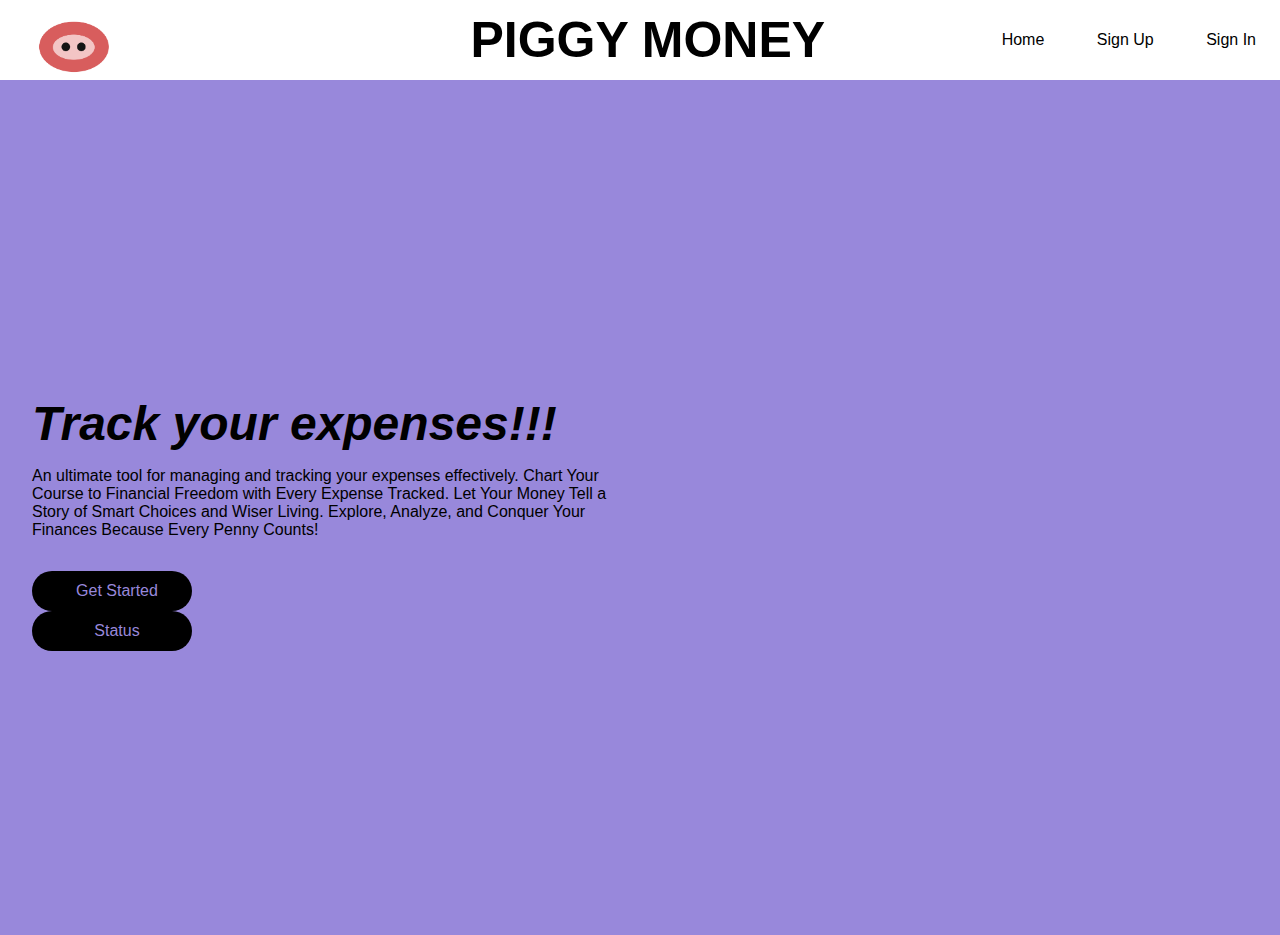
<file: index.html>
<!DOCTYPE html>
<html lang="en">
<head>
    <meta charset="UTF-8">
    <meta name="viewport" content="width=device-width, initial-scale=1.0">
    <title>Document</title>
    <link rel="stylesheet" href="style_index.css">
</head>
<body>
    <nav>
        <img src="pig-logo.png" class="logo">
        <span class="letters" id="piggy-money">PIGGY MONEY</span>
        <div class="nav-items">
            <a href="index.html">Home</a> <a href="signin.html">Sign Up</a> <a href="trial.html">Sign In</a>
        </div>
    </nav>
    <section class="hero">
        <div class="hero-container">
            <div class="column-left">
                <p class="PA">
                    <h1><i>Track your expenses!!!</i></h1>

                    An ultimate tool for managing and tracking your expenses effectively.
                    Chart Your Course to Financial Freedom with Every Expense Tracked.
                    Let Your Money Tell a Story of Smart Choices and Wiser Living.
                    Explore, Analyze, and Conquer Your Finances
                    Because Every Penny Counts!
                </p>
                <button class="butto" onclick="window.location.href = 'details.html'">Get Started</button>
                 <button class="butto" onclick="window.location.href = 'Page 1 - Untitled - Google Chrome 2024-03-03 09-34-52.mp4'">Status</button>
            </div>
            <div class="column-right"></div>
        </div>
    </section>
</body>
</html>
</file>
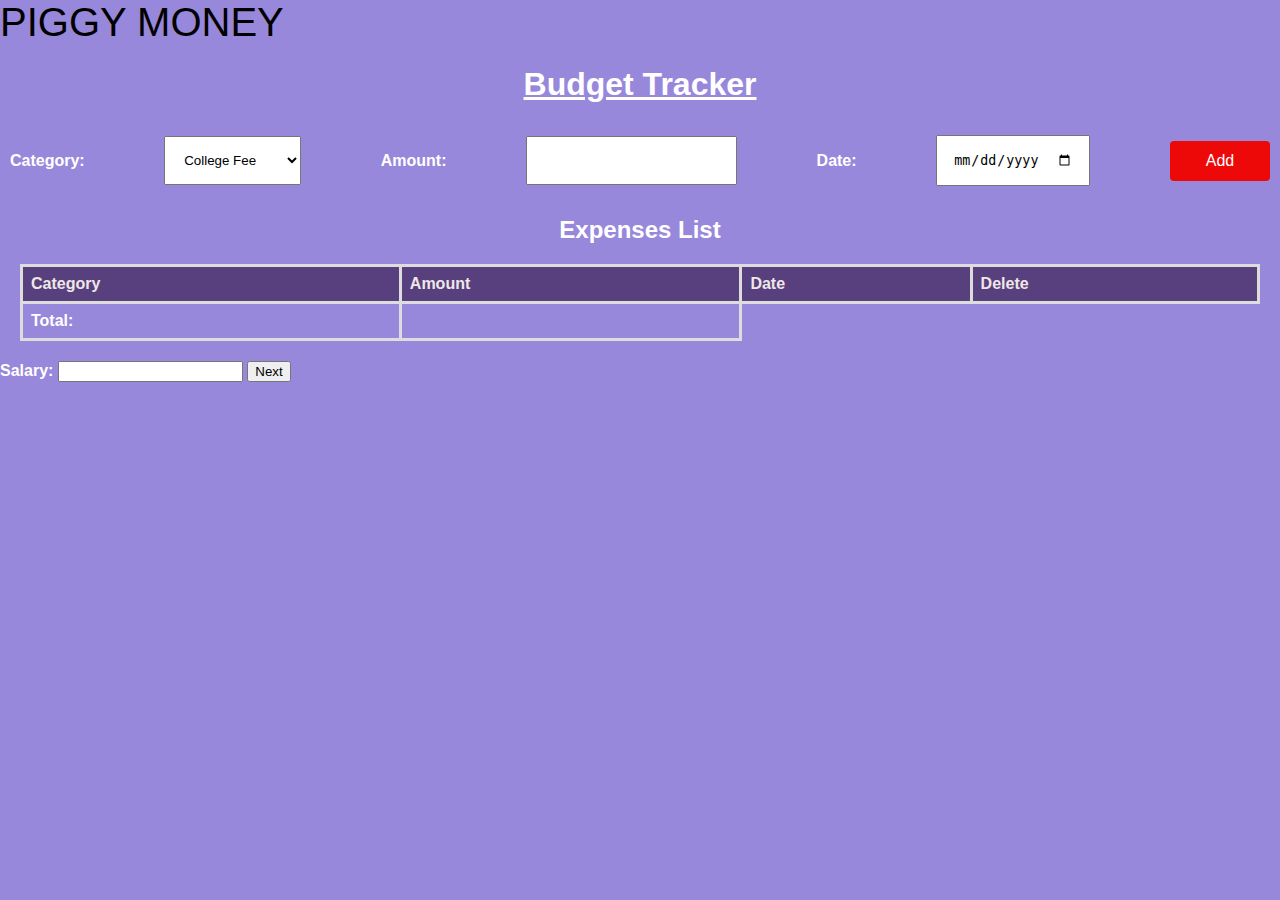
<file: details.html>
<!DOCTYPE html>
<html lang="en">
<head>
    <meta charset="UTF-8">
    <meta name="viewport" content="width=device-width, initial-scale=1.0">
    <link rel="stylesheet" href="style_details.css">
    <title>Budget Tracker</title>
</head>
<body>

    <div class="typing-animation">
        <span class="letters">PIGGY MONEY</span>
    </div>
    <h1><u> Budget Tracker</u></h1>
    <div class="input-section">
        <label for="category-select">Category:</label>
        <select id="category-select" class="category-select">
            <option value="College Fee">College Fee</option>
            <option value="Rent">Rent</option>
            <option value="Transport">Transport</option>
            <option value="Food">Food</option>
            <option value="Shopping">Shopping</option>
            <option value="Miscellaneous">Miscellaneous</option>
        </select>
        <label for="amount-input">Amount:</label>
        <input type="number" id="amount-input">
        <label for="date-input">Date:</label>
        <input type="date" id="date-input">
        <button id="add-btn">Add</button>
    </div>
    <div class="expenses-list">
        <h2>Expenses List</h2>
        <table>
            <thead>
                <tr>
                    <th>Category</th>
                    <th>Amount</th>
                    <th>Date</th>
                    <th>Delete</th>
                </tr>
            </thead>
            <tbody id="expense-table-body">

            </tbody>
            <tfoot>
                <td>Total:</td>
                <td id="total-amount"></td>
            </tfoot>
        </table>
    </div>
    <label for="sal" style="color:white"><b>Salary:</b></label>
    <input type="number" id="sal" name="sal">
     <button onclick="window.location.href = 'san.html'">Next</button>
    <script src="script.js"></script>
</body>
</html>
</file>
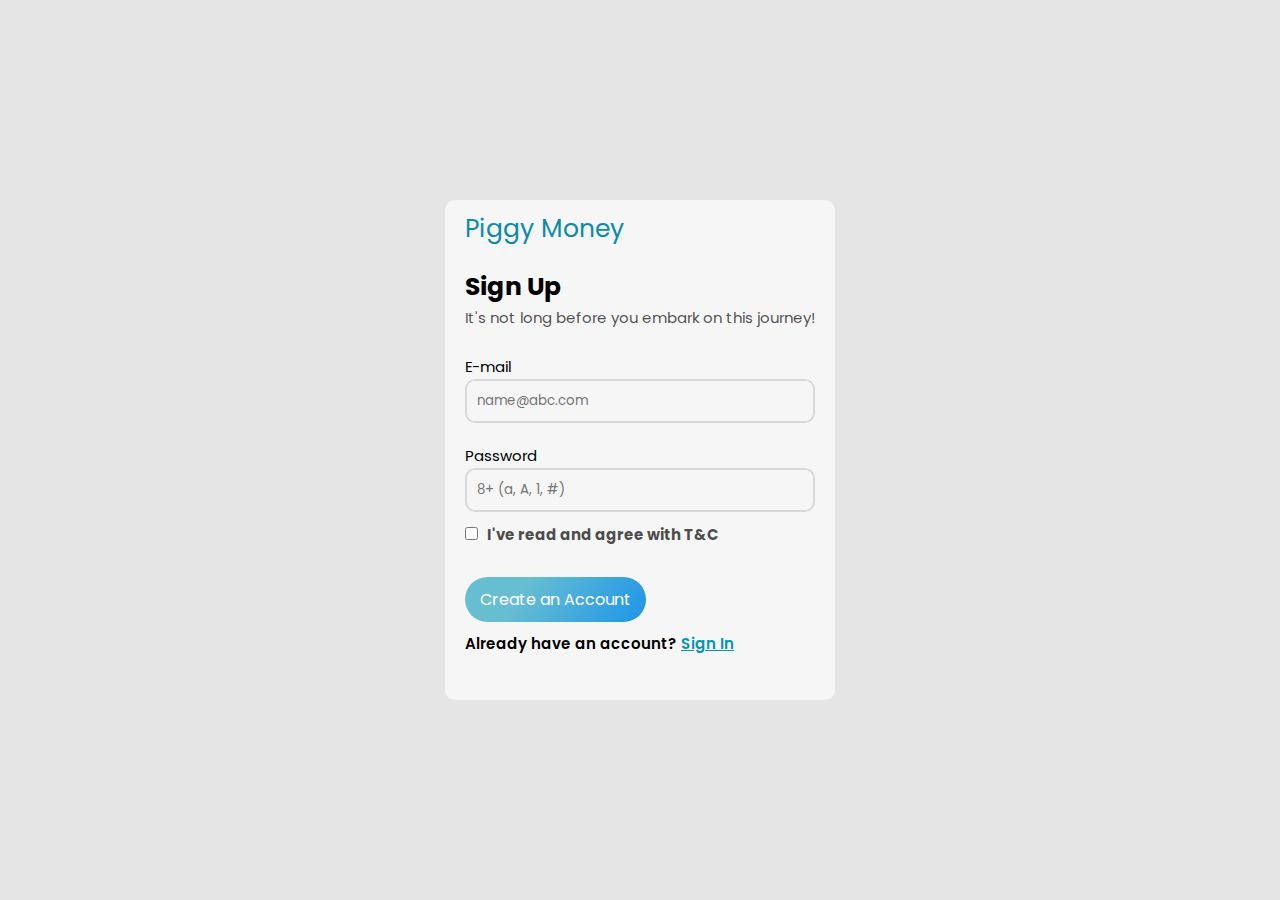
<file: signin.html>
<!DOCTYPE html>
<html lang="en">

<head>
    <meta charset="UTF-8">
    <meta http-equiv="X-UA-Compatible" content="IE=edge">
    <meta name="viewport" content="width=device-width, initial-scale=1.0">

    <!-- link css  -->
    <link rel="stylesheet" href="sityle_in.css">

    <!-- icons  -->
    <link rel="stylesheet" href="https://use.fontawesome.com/releases/v5.15.4/css/all.css"
        integrity="sha384-DyZ88mC6Up2uqS4h/KRgHuoeGwBcD4Ng9SiP4dIRy0EXTlnuz47vAwmeGwVChigm" crossorigin="anonymous">

    <title>Login</title>
</head>

<body>
    <div class=" flex-r container">
        <div class="flex-r login-wrapper">
            <div class="login-text">
                <div class="logo">
                    <span><i class="fab fa-speakap"></i></span>
                    <span>Piggy Money</span>
                </div>
                <h1>Sign Up</h1>
                <p>It's not long before you embark on this journey! </p>

                <form class="flex-c">
                    <div class="input-box">
                        <span class="label">E-mail</span>
                        <div class=" flex-r input">
                            <input type="text" placeholder="name@abc.com">
                            <i class="fas fa-at"></i>
                        </div>
                    </div>

                    <div class="input-box">
                        <span class="label">Password</span>
                        <div class="flex-r input">
                            <input type="password" placeholder="8+ (a, A, 1, #)">
                            <i class="fas fa-lock"></i>
                        </div>
                    </div>

                    <div class="check">
                        <input type="checkbox" name="" id="">
                        <span>I've read and agree with T&C</span>
                    </div>

                    <input class="btn" type="submit" value="Create an Account">
                    <span class="extra-line">
                        <span>Already have an account?</span>
                        <a href="trial.html">Sign In</a>
                    </span>
                </form>

            </div>
        </div>
    </div>
</body>

</html>
</file>
<file: style_index.css>
* {
    box-sizing: border-box;
    margin: 0;
    padding: 0;
    font-family: 'Trebuchet MS', 'Lucida Sans Unicode', 'Lucida Grande', 'Lucida Sans', Arial, sans-serif;
}

.logo {
    width: 120px;
    padding-left: 20px;
    display: inline-block;
}

.letters {
    font-size: 50px;
    text-align: center;
    margin-left: 200px;
}

.PA {
    text-align: left;
}

nav {
    height: 80px;
    background: #ffffff;
    display: flex;
    justify-content: space-between;
    align-items: center;
}

nav a {
    text-decoration: none;
    color: #000;
    padding: 0 1.5rem;
}

nav a:hover {
    color: #fff;
}

.hero {
    background: #9888db;
}

.hero-container {
    display: grid;
    grid-template-columns: 1fr 1fr;
    height: 95vh;
    padding: 3rem calc((100vw - 1300px) / 2);
}

.column-left {
    display: flex;
    flex-direction: column;
    justify-content: center;
    align-items: flex-start;
    color: #000;
    padding: 0rem 2rem;
}

.column-left h1 {
    margin-bottom: 1rem;
    font-size: 3rem;
}

.column-left p {
    margin-bottom: 2rem;
    font-size: 1.5rem;
    line-height: 1.5;
}

/* Existing CSS */

.butto {
    padding-left: 10px;
    width: 160px;
    height: 40px;
    font-size: 1rem;
    border: none;
    color: #9888db;
    background: #000;
    cursor: pointer;
    border-radius: 50px;
    display: inline-block;
}

/* Apply hover effect for the butto class */
.butto:hover {
    background: #fff;
    color: #000;
}

/* Adjusted button class for the second button */
.button {
    padding-left: 10px;
    width: 160px;
    height: 40px;
    font-size: 1rem;
    border: none;
    color: #9888db;
    background: #000;
    cursor: pointer;
    border-radius: 50px;
    display: inline-block;
}

/* Apply hover effect for the button class */
.button:hover {
    background: #fff;
    color: #000;
}

.column-right {
    display: flex;
    justify-content: center;
    align-items: center;
    padding: 0rem 2rem;
}

.hero-image {
    width: 100%;
    height: 100%;
}

#piggy-money {
    color: rgb(0, 0, 0);
    font: 60px;
    font-weight: bold;
    display: inline-block;
    overflow: hidden;
    animation: typing 5s steps(40, end) infinite;
    border-right: 2px solid transparent;
}



@media screen and (max-width: 768px) {
    .hero-container {
        grid-template-columns: 1fr;
    }
}
</file>
<file: style_details.css>
body {
    font-family: Arial, Helvetica, sans-serif;
    margin: 0;
    background-color: #9888db;
}

h1,
h2 {
    text-align: center;
    color: white;
}

.input-section {
    display: flex;
    flex-direction: row;
    justify-content: space-between;
    align-items: center;
    padding: 10px;
}

.input-section label {
    color: white;
    font-weight: bold;
    margin-right: 10px;
}

.input-section input[type="number"],
.input-section input[type="date"] {
    padding: 15px;
    margin-right: 10px;
}

#category-select {
    padding: 15px;
    margin-right: 10px;
}

.input-section button {
    padding: 10px 20px;
    background-color: rgb(238, 9, 9);
    color: white;
    border: none;
    border-radius: 4px;
    cursor: pointer;
    width: 100px;
    height: 40px;
    font-size: 16px; /* Adjust font size if needed */
}

.expenses-list {
    margin: 20px;
}

table {
    width: 100%;
    border-collapse: collapse;
}

th,
td {
    border: 3px solid #ddd;
    padding: 8px;
    text-align: left;
}

th {
    background-color: rgb(88, 63, 125);
    color: rgb(239, 231, 231);
}

tfoot td {
    font-weight: bold;
    color: white;
}

.delete-btn {
    padding: 5px 10px;
    background-color: rgb(238, 9, 9);
    color: white;
    border: none;
    border-radius: 4px;
    cursor: pointer;
}

.typing-animation {
    overflow: hidden;
    white-space: nowrap;
    font-size: 40px;
}

#expense-table-body {
    color: white;
    font-weight: bold;
}

@keyframes typing {
    from {
        width: 0; /* Start with zero width */
    }
    to {
        width: 100%; /* Expand to full width */
    }
}

/*
</file>
<file: sityle_in.css>
@import url('https://fonts.googleapis.com/css2?family=Poppins&display=swap');



*{
    margin: 0px;
    padding: 0px;
    box-sizing: border-box;
    font-family: 'Poppins', sans-serif;
}

.flex-r ,.flex-c {
    justify-content: center;
    align-items: center;
    display: flex;
}
.flex-c{
    flex-direction: column;
}
.flex-r{
    flex-direction: row;
}

.container{
    width: 100%;
    min-height: 100vh;
    padding: 20px 10px;
    background: #E5E5E5;  
}



.login-text{
    background-color: #F6F6F6;
    max-width: 400px;
    min-height: 500px;
    border-radius: 10px;
    padding: 10px 20px;
}

.logo{
    margin-bottom: 20px;
}
.logo span , .logo span i{
    font-size: 25px;
    color:#0d8aa7 ;
}

.login-text h1{
    font-size: 25px;
}
.login-text p{
    font-size: 15px;
    color: #000000B2;
}

form{
    align-items: flex-start !important;
    width: 100%;
    margin-top: 15px;
}

.input-box{
    margin: 10px 0px;
    width: 100%;
}

.label{
    font-size: 15px;
    color: black;
    margin-bottom: 3px;
}

.input{
    background-color: #F6F6F6;
    padding: 0px 5px;
    border: 2px solid rgba(216, 216, 216, 1);
    border-radius: 10px;
    overflow: hidden;
    justify-content: flex-start;
}

input{
    border: none;
    outline: none;
    padding: 10px 5px;
    background-color: #F6F6F6;
    flex: 1;
}
.input i{
    color:rgba(0, 0, 0, 0.4);
}

.check span{
    color:#000000B2;
    font-size: 15px;
    font-weight: bold;
    margin-left: 5px;
}

.btn{
    color: #ffffff;
    border-radius: 30px;
    padding: 10px 15px;
    background: linear-gradient(122.33deg, #68bed1 30.62%, #1E94E9 100%);
    margin-top: 30px;
    margin-bottom: 10px;
    font-size: 16px;
    transition: all 0.3s linear;
}

.btn:hover{
    transform: translateY(-2px);
}
.extra-line{
    font-size: 15px;
    font-weight: 600;
}
.extra-line a{
    color: #0095B6;
}
</file>
